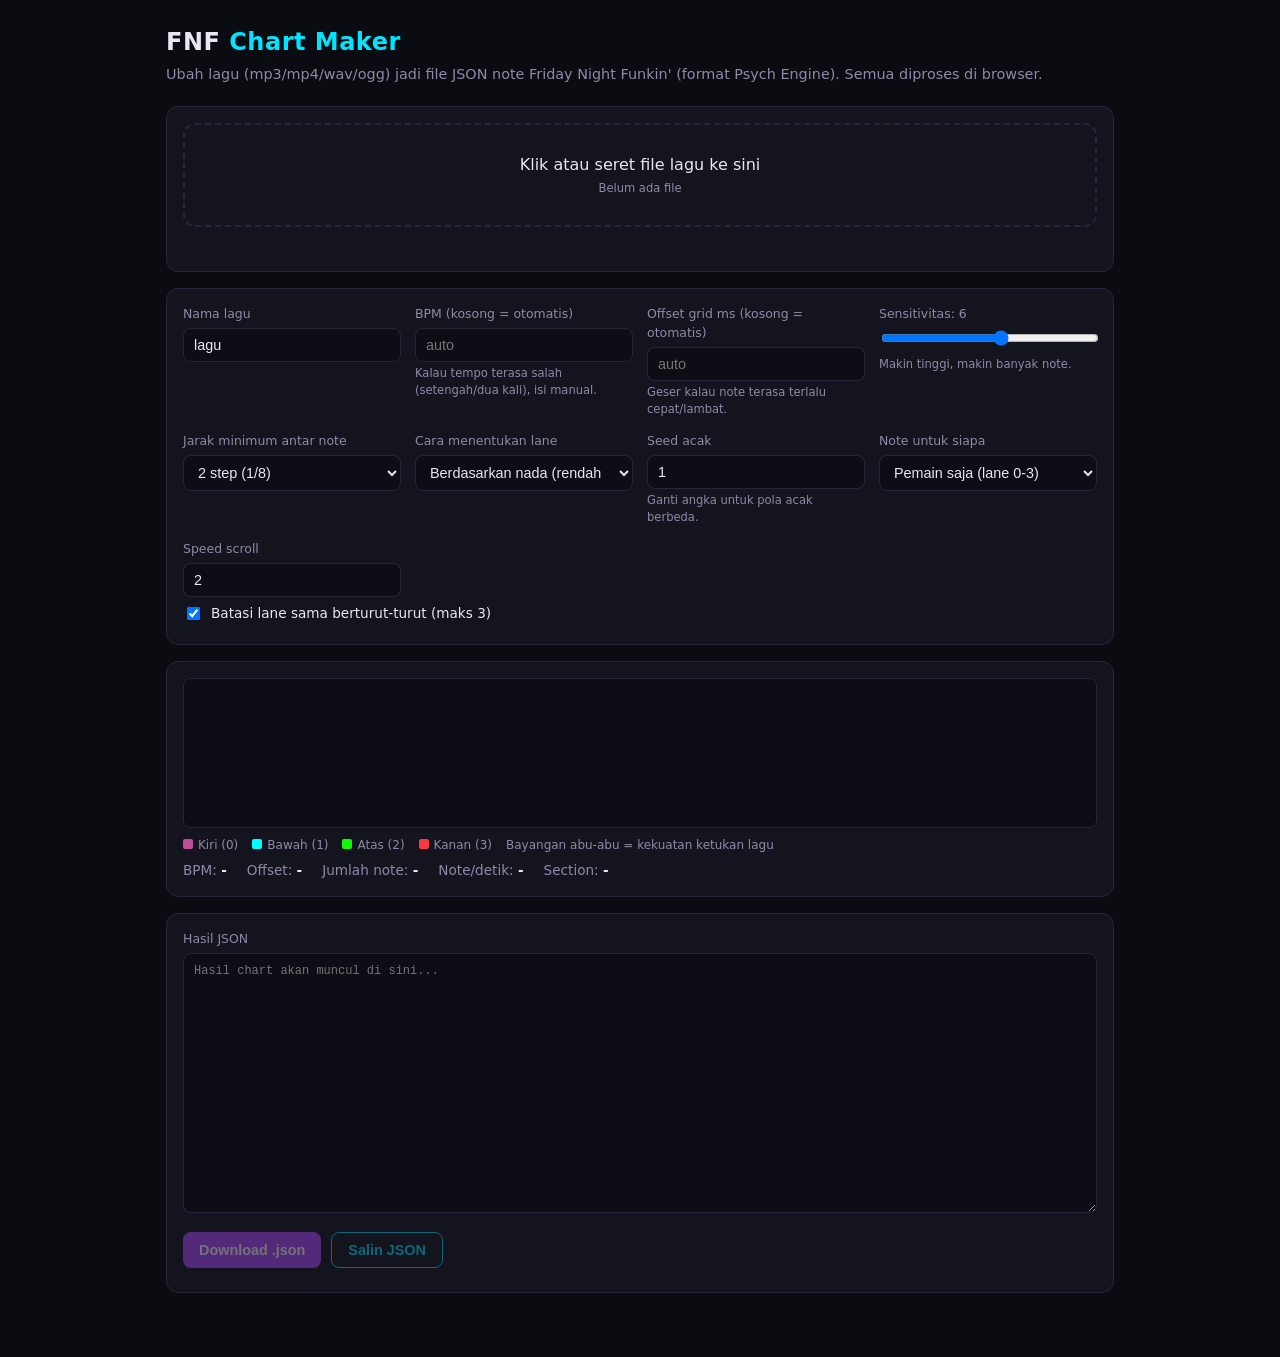
<file: noted.html>
<!DOCTYPE html>
<html lang="id">
<head>
<meta charset="UTF-8">
<meta name="viewport" content="width=device-width, initial-scale=1">
<title>FNF Chart Maker - Audio ke JSON Note</title>
<style>
  :root{
    --bg:#0b0b12; --panel:#14141f; --line:#26263a; --text:#e8e8f2; --muted:#8b8ba8;
    --accent:#00e5ff; --accent2:#b14bff;
  }
  *{box-sizing:border-box}
  body{margin:0;background:var(--bg);color:var(--text);font-family:system-ui,Segoe UI,Arial,sans-serif;line-height:1.5}
  .wrap{max-width:980px;margin:0 auto;padding:24px 16px 48px}
  h1{font-size:1.5rem;margin:0 0 4px;letter-spacing:.5px}
  h1 span{color:var(--accent)}
  .sub{color:var(--muted);margin:0 0 20px;font-size:.9rem}
  .panel{background:var(--panel);border:1px solid var(--line);border-radius:12px;padding:16px;margin-bottom:16px}
  .drop{border:2px dashed var(--line);border-radius:12px;padding:28px 16px;text-align:center;cursor:pointer;transition:.15s}
  .drop:hover,.drop.over{border-color:var(--accent);background:rgba(0,229,255,.05)}
  .drop b{color:var(--accent)}
  .grid{display:grid;grid-template-columns:repeat(auto-fit,minmax(200px,1fr));gap:14px}
  label{display:block;font-size:.78rem;color:var(--muted);margin-bottom:4px}
  input[type=text],input[type=number],select{
    width:100%;padding:8px 10px;background:#0d0d16;border:1px solid var(--line);border-radius:8px;color:var(--text);font-size:.9rem
  }
  input[type=range]{width:100%}
  .row{display:flex;align-items:center;gap:8px}
  .hint{font-size:.72rem;color:var(--muted);margin-top:3px}
  .btns{display:flex;gap:10px;flex-wrap:wrap;margin-top:12px}
  button{background:var(--accent2);color:#fff;border:0;border-radius:8px;padding:9px 16px;font-size:.9rem;cursor:pointer;font-weight:600}
  button.alt{background:transparent;border:1px solid var(--accent);color:var(--accent)}
  button:disabled{opacity:.4;cursor:not-allowed}
  #status{font-size:.88rem;color:var(--accent);min-height:1.3em}
  .stats{display:flex;gap:20px;flex-wrap:wrap;font-size:.85rem;color:var(--muted);margin-top:6px}
  .stats b{color:var(--text)}
  canvas{width:100%;height:150px;display:block;background:#0d0d16;border-radius:8px;border:1px solid var(--line)}
  textarea{width:100%;height:260px;background:#0d0d16;color:#bfe9ff;border:1px solid var(--line);border-radius:8px;
    padding:10px;font-family:Consolas,monospace;font-size:.75rem;resize:vertical}
  .legend{display:flex;gap:14px;font-size:.75rem;color:var(--muted);margin-top:8px;flex-wrap:wrap}
  .legend i{display:inline-block;width:10px;height:10px;border-radius:2px;margin-right:5px}
  .chk{display:flex;align-items:center;gap:8px;font-size:.85rem;color:var(--text);margin-top:6px}
</style>
</head>
<body>
<div class="wrap">
  <h1>FNF <span>Chart Maker</span></h1>
  <p class="sub">Ubah lagu (mp3/mp4/wav/ogg) jadi file JSON note Friday Night Funkin' (format Psych Engine). Semua diproses di browser.</p>

  <div class="panel">
    <div class="drop" id="drop">
      <div>Klik atau seret file lagu ke sini</div>
      <div class="hint" id="fileInfo">Belum ada file</div>
      <input type="file" id="file" accept="audio/*,video/mp4,video/*" hidden>
    </div>
    <div id="status" style="margin-top:10px"></div>
  </div>

  <div class="panel">
    <div class="grid">
      <div>
        <label>Nama lagu</label>
        <input type="text" id="name" value="lagu">
        <div class="hint" id="slugHint"></div>
      </div>
      <div>
        <label>BPM (kosong = otomatis)</label>
        <input type="number" id="bpm" step="0.01" min="40" max="300" placeholder="auto">
        <div class="hint">Kalau tempo terasa salah (setengah/dua kali), isi manual.</div>
      </div>
      <div>
        <label>Offset grid ms (kosong = otomatis)</label>
        <input type="number" id="offset" step="1" placeholder="auto">
        <div class="hint">Geser kalau note terasa terlalu cepat/lambat.</div>
      </div>
      <div>
        <label>Sensitivitas: <span id="sensVal">6</span></label>
        <input type="range" id="sens" min="1" max="10" value="6">
        <div class="hint">Makin tinggi, makin banyak note.</div>
      </div>
      <div>
        <label>Jarak minimum antar note</label>
        <select id="gap">
          <option value="1">1/16 (rapat sekali)</option>
          <option value="2" selected>2 step (1/8)</option>
          <option value="3">3 step</option>
          <option value="4">4 step (1/4)</option>
          <option value="6">6 step</option>
          <option value="8">8 step (1/2)</option>
        </select>
      </div>
      <div>
        <label>Cara menentukan lane</label>
        <select id="lane">
          <option value="freq" selected>Berdasarkan nada (rendah ke tinggi)</option>
          <option value="random">Acak (tanpa lane sama berurutan)</option>
          <option value="zigzag">Zigzag (kiri-bawah-atas-kanan-atas-bawah)</option>
        </select>
      </div>
      <div>
        <label>Seed acak</label>
        <input type="number" id="seed" value="1" min="1" step="1">
        <div class="hint">Ganti angka untuk pola acak berbeda.</div>
      </div>
      <div>
        <label>Note untuk siapa</label>
        <select id="side">
          <option value="player" selected>Pemain saja (lane 0-3)</option>
          <option value="opp">Lawan saja (lane 4-7)</option>
          <option value="alt">Bergantian tiap 2 section</option>
        </select>
      </div>
      <div>
        <label>Speed scroll</label>
        <input type="number" id="speed" value="2" step="0.1" min="0.5" max="6">
      </div>
    </div>
    <label class="chk"><input type="checkbox" id="limitRep" checked> Batasi lane sama berturut-turut (maks 3)</label>
  </div>

  <div class="panel">
    <canvas id="cv"></canvas>
    <div class="legend">
      <span><i style="background:#c24b99"></i>Kiri (0)</span>
      <span><i style="background:#00ffff"></i>Bawah (1)</span>
      <span><i style="background:#12fa05"></i>Atas (2)</span>
      <span><i style="background:#f9393f"></i>Kanan (3)</span>
      <span>Bayangan abu-abu = kekuatan ketukan lagu</span>
    </div>
    <div class="stats">
      <span>BPM: <b id="stBpm">-</b></span>
      <span>Offset: <b id="stOff">-</b></span>
      <span>Jumlah note: <b id="stNotes">-</b></span>
      <span>Note/detik: <b id="stNps">-</b></span>
      <span>Section: <b id="stSec">-</b></span>
    </div>
  </div>

  <div class="panel">
    <label>Hasil JSON</label>
    <textarea id="out" readonly placeholder="Hasil chart akan muncul di sini..."></textarea>
    <div class="btns">
      <button id="btnDl" disabled>Download .json</button>
      <button id="btnCopy" class="alt" disabled>Salin JSON</button>
    </div>
    <div class="hint" id="pathHint" style="margin-top:8px"></div>
  </div>
</div>

<script>
(function(){
  const $ = id => document.getElementById(id);
  const N = 1024, HOP = 512;
  const COLORS = ['#c24b99','#00ffff','#12fa05','#f9393f'];
  const S = { sr:0, fr:0, duration:0, flux:null, avg:null, cent:null, gm:0, fmax:1, bpmAuto:120, json:'', notesDraw:[] };

  /* ---------- FFT (radix-2) ---------- */
  function makeFFT(n){
    const levels = Math.round(Math.log2(n));
    const cosT = new Float32Array(n/2), sinT = new Float32Array(n/2);
    for(let i=0;i<n/2;i++){ cosT[i]=Math.cos(2*Math.PI*i/n); sinT[i]=Math.sin(2*Math.PI*i/n); }
    const rev = new Uint32Array(n);
    for(let i=0;i<n;i++){
      let r=0;
      for(let b=0;b<levels;b++) r |= ((i>>b)&1) << (levels-1-b);
      rev[i]=r;
    }
    return function(re, im){
      for(let i=0;i<n;i++){
        const j=rev[i];
        if(j>i){
          let t=re[i]; re[i]=re[j]; re[j]=t;
          t=im[i]; im[i]=im[j]; im[j]=t;
        }
      }
      for(let size=2; size<=n; size<<=1){
        const half=size>>1, step=n/size;
        for(let i=0;i<n;i+=size){
          for(let j=i,k=0;j<i+half;j++,k+=step){
            const l=j+half;
            const tre = re[l]*cosT[k] + im[l]*sinT[k];
            const tim = -re[l]*sinT[k] + im[l]*cosT[k];
            re[l]=re[j]-tre; im[l]=im[j]-tim;
            re[j]+=tre; im[j]+=tim;
          }
        }
      }
    };
  }
  const fft = makeFFT(N);

  /* ---------- Helper ---------- */
  function movAvg(a, W){
    const n=a.length, p=new Float64Array(n+1);
    for(let i=0;i<n;i++) p[i+1]=p[i]+a[i];
    const o=new Float32Array(n);
    for(let i=0;i<n;i++){
      const lo=Math.max(0,i-W), hi=Math.min(n,i+W+1);
      o[i]=(p[hi]-p[lo])/(hi-lo);
    }
    return o;
  }
  function mulberry32(a){
    return function(){
      a |= 0; a = a + 0x6D2B79F5 | 0;
      let t = Math.imul(a ^ a >>> 15, 1 | a);
      t = t + Math.imul(t ^ t >>> 7, 61 | t) ^ t;
      return ((t ^ t >>> 14) >>> 0) / 4294967296;
    };
  }
  function slugify(s){
    const r = s.toLowerCase().trim().replace(/\s+/g,'-').replace(/[^a-z0-9\-_]/g,'');
    return r || 'lagu';
  }
  function setStatus(t){ $('status').textContent = t; }
  const tick = () => new Promise(r => setTimeout(r, 0));

  /* ---------- Deteksi BPM ---------- */
  function detectBpm(env, fr){
    const n = env.length;
    function interp(x){
      const i = Math.floor(x);
      if(i < 0 || i >= n-1) return 0;
      const f = x - i;
      return env[i]*(1-f) + env[i+1]*f;
    }
    let best = 120, bestScore = -1;
    for(let bpm=70; bpm<=180; bpm+=0.25){
      const lag = 60/bpm*fr;
      const lim = n - Math.ceil(lag*2) - 2;
      if(lim < 10) continue;
      let s = 0;
      for(let i=0;i<lim;i++){
        const v = env[i];
        if(v === 0) continue;
        s += v * (interp(i+lag) + 0.5*interp(i+2*lag));
      }
      s /= lim;
      const w = Math.exp(-0.5*Math.pow(Math.log2(bpm/120)/0.7, 2));
      s *= w;
      if(s > bestScore){ bestScore = s; best = bpm; }
    }
    return best;
  }

  function bestOffset(peaks, stepMs){
    let best = 0, bestScore = -Infinity;
    const lim = Math.ceil(stepMs);
    for(let off=0; off<lim; off++){
      let s = 0;
      for(let i=0;i<peaks.length;i++){
        s += peaks[i].s * Math.cos(2*Math.PI*(peaks[i].t - off)/stepMs);
      }
      if(s > bestScore){ bestScore = s; best = off; }
    }
    return best;
  }

  /* ---------- Analisis audio (sekali per file) ---------- */
  async function analyze(file){
    setStatus('Membaca dan men-decode audio...');
    $('btnDl').disabled = true; $('btnCopy').disabled = true;
    await tick();

    const AC = window.AudioContext || window.webkitAudioContext;
    const ctx = new AC();
    let buf;
    try{
      buf = await ctx.decodeAudioData(await file.arrayBuffer());
    }catch(e){
      setStatus('Gagal decode file. Coba mp3/wav/ogg, atau mp4 yang audionya AAC.');
      try{ ctx.close(); }catch(_){}
      return;
    }
    try{ ctx.close(); }catch(_){}

    const sr = buf.sampleRate, len = buf.length, nch = buf.numberOfChannels;
    const mono = new Float32Array(len);
    for(let c=0;c<nch;c++){
      const d = buf.getChannelData(c);
      for(let i=0;i<len;i++) mono[i] += d[i]/nch;
    }
    const frames = Math.floor((len - N)/HOP);
    if(frames < 50){ setStatus('Audio terlalu pendek.'); return; }

    const flux = new Float32Array(frames);
    const cent = new Float32Array(frames);
    const re = new Float32Array(N), im = new Float32Array(N);
    const prev = new Float32Array(N/2);
    const win = new Float32Array(N);
    for(let i=0;i<N;i++) win[i] = 0.5 - 0.5*Math.cos(2*Math.PI*i/(N-1));
    const kmax = Math.min(N/2 - 1, Math.floor(6000*N/sr));

    for(let f=0; f<frames; f++){
      const off = f*HOP;
      for(let i=0;i<N;i++){ re[i] = mono[off+i]*win[i]; im[i] = 0; }
      fft(re, im);
      let fl = 0, num = 0, den = 0;
      for(let k=1;k<N/2;k++){
        const m = Math.sqrt(re[k]*re[k] + im[k]*im[k])/(N/2);
        const lm = Math.log(1 + 100*m);
        const d = lm - prev[k];
        if(d > 0) fl += d;
        prev[k] = lm;
        if(k <= kmax){ num += k*m; den += m; }
      }
      flux[f] = f === 0 ? 0 : fl;
      cent[f] = den > 1e-9 ? num/den : 0;
      if(f % 400 === 0){
        setStatus('Menganalisis lagu... ' + Math.round(f/frames*100) + '%');
        await tick();
      }
    }

    let sum = 0, mx = 0;
    for(let i=0;i<frames;i++){ sum += flux[i]; if(flux[i] > mx) mx = flux[i]; }
    S.sr = sr; S.fr = sr/HOP; S.duration = len/sr;
    S.flux = flux; S.cent = cent; S.gm = sum/frames; S.fmax = mx || 1;
    S.avg = movAvg(flux, 8);

    setStatus('Mencari BPM...');
    await tick();
    const env = new Float32Array(frames);
    for(let i=0;i<frames;i++) env[i] = Math.max(0, flux[i] - S.avg[i]);
    S.bpmAuto = detectBpm(env, S.fr);

    setStatus('Selesai dianalisis. Atur pengaturan di atas kalau perlu.');
    generate();
  }

  /* ---------- Generate chart (cepat, bisa diulang) ---------- */
  function generate(){
    if(!S.flux) return;
    const sens = +$('sens').value;
    const minGap = +$('gap').value;
    const mode = $('lane').value;
    const side = $('side').value;
    const speed = parseFloat($('speed').value) || 2;
    const limitRep = $('limitRep').checked;
    const seed = Math.max(1, parseInt($('seed').value) || 1);
    const name = $('name').value.trim() || 'lagu';
    const slug = slugify(name);

    let bpm = parseFloat($('bpm').value);
    if(!(bpm > 0)) bpm = S.bpmAuto;
    const stepMs = 60000/bpm/4;
    const sectionMs = stepMs*16;

    /* 1. Cari puncak (onset) */
    const mult = 2.0 - sens*0.13;
    const delta = S.gm*0.25;
    const f = S.flux, n = f.length, R = 3;
    const peaks = [];
    for(let i=R;i<n-R;i++){
      const v = f[i];
      if(v <= S.avg[i]*mult + delta) continue;
      let isMax = true;
      for(let k=1;k<=R;k++){
        if(f[i-k] > v || f[i+k] >= v){ isMax = false; break; }
      }
      if(isMax){
        peaks.push({
          t: (i*HOP + N/2)/S.sr*1000,
          s: v,
          c: (S.cent[i] + S.cent[Math.min(i+1, n-1)])/2
        });
      }
    }

    /* 2. Offset */
    let offset = parseFloat($('offset').value);
    if(isNaN(offset)) offset = bestOffset(peaks, stepMs);
    $('bpm').placeholder = 'auto: ' + S.bpmAuto.toFixed(2);
    $('offset').placeholder = 'auto: ' + Math.round(offset);

    /* 3. Kuantisasi ke grid 1/16 + jarak minimum */
    const list = [];
    for(const p of peaks){
      const step = Math.round((p.t - offset)/stepMs);
      if(step < 0) continue;
      const last = list[list.length-1];
      if(last && step - last.step < minGap){
        if(p.s > last.s){ last.step = step; last.s = p.s; last.c = p.c; }
        continue;
      }
      list.push({ step: step, s: p.s, c: p.c });
    }

    /* 4. Tentukan lane 0-3 */
    let lanes = new Array(list.length);
    if(mode === 'freq'){
      const cs = list.map(x => x.c).sort((a,b) => a-b);
      const q = [0.25, 0.5, 0.75].map(p => cs.length ? cs[Math.floor(p*(cs.length-1))] : 0);
      for(let i=0;i<list.length;i++){
        const c = list[i].c;
        lanes[i] = c <= q[0] ? 0 : c <= q[1] ? 1 : c <= q[2] ? 2 : 3;
      }
    }else if(mode === 'random'){
      const rnd = mulberry32(seed);
      let prevLane = -1;
      for(let i=0;i<list.length;i++){
        let l = Math.floor(rnd()*4);
        if(l === prevLane) l = (l + 1 + Math.floor(rnd()*3)) % 4;
        lanes[i] = l; prevLane = l;
      }
    }else{
      const pat = [0,1,2,3,2,1];
      for(let i=0;i<list.length;i++) lanes[i] = pat[i % pat.length];
    }
    if(limitRep){
      let run = 1;
      for(let i=1;i<lanes.length;i++){
        if(lanes[i] === lanes[i-1]){
          run++;
          if(run > 3){
            lanes[i] = (lanes[i] + 1 + (i % 3)) % 4;
            run = 1;
          }
        }else{
          run = 1;
        }
      }
    }

    /* 5. Susun section */
    const notesFinal = [];
    let lastSec = 0;
    for(let i=0;i<list.length;i++){
      const time = Math.max(0, offset + list[i].step*stepMs);
      const sec = Math.floor(time/sectionMs);
      let add = 0;
      if(side === 'opp') add = 4;
      else if(side === 'alt') add = ((sec >> 1) & 1) ? 4 : 0;
      notesFinal.push({ time: Math.round(time*100)/100, sec: sec, lane: lanes[i] + add });
      if(sec > lastSec) lastSec = sec;
    }
    const nSec = Math.max(1, Math.ceil(S.duration*1000/sectionMs), lastSec + 1);
    const sections = [];
    for(let i=0;i<nSec;i++){
      sections.push({
        sectionNotes: [],
        sectionBeats: 4,
        lengthInSteps: 16,
        mustHitSection: true,
        bpm: Math.round(bpm*100)/100,
        changeBPM: false,
        altAnim: false,
        gfSection: false,
        typeOfSection: 0
      });
    }
    for(const nt of notesFinal){
      sections[nt.sec].sectionNotes.push([nt.time, nt.lane, 0]);
    }

    /* 6. JSON (1 section per baris biar mudah dibaca) */
    const rest = {
      song: name,
      events: [],
      bpm: Math.round(bpm*100)/100,
      needsVoices: false,
      player1: 'bf',
      player2: 'dad',
      gfVersion: 'gf',
      speed: speed,
      stage: 'stage',
      validScore: true
    };
    const restStr = JSON.stringify(rest).slice(1, -1);
    const secStr = sections.map(s => JSON.stringify(s)).join(',\n');
    S.json = '{"song":{' + restStr + ',"notes":[\n' + secStr + '\n]}}';
    S.slug = slug;
    S.notesDraw = notesFinal;

    $('out').value = S.json;
    $('btnDl').disabled = false;
    $('btnCopy').disabled = false;
    $('stBpm').textContent = bpm.toFixed(2);
    $('stOff').textContent = Math.round(offset) + ' ms';
    $('stNotes').textContent = notesFinal.length;
    $('stNps').textContent = (notesFinal.length/S.duration).toFixed(2);
    $('stSec').textContent = nSec;
    $('slugHint').textContent = 'Nama file: ' + slug + '.json';
    $('pathHint').textContent = 'Taruh di: mods/<namamod>/data/' + slug + '/' + slug + '.json';
    draw();
  }

  /* ---------- Gambar ringkasan ---------- */
  function draw(){
    const cv = $('cv');
    const w = cv.clientWidth || 900, h = 150;
    const dpr = window.devicePixelRatio || 1;
    cv.width = w*dpr; cv.height = h*dpr;
    const g = cv.getContext('2d');
    g.setTransform(dpr,0,0,dpr,0,0);
    g.fillStyle = '#0d0d16'; g.fillRect(0,0,w,h);
    if(!S.flux) return;

    const n = S.flux.length;
    g.fillStyle = 'rgba(140,140,170,.18)';
    for(let x=0;x<w;x++){
      const i0 = Math.floor(x/w*n), i1 = Math.max(i0+1, Math.floor((x+1)/w*n));
      let m = 0;
      for(let i=i0;i<i1&&i<n;i++) if(S.flux[i] > m) m = S.flux[i];
      const bh = Math.min(1, m/(S.fmax*0.6))*h;
      g.fillRect(x, h-bh, 1, bh);
    }
    const rowH = h/4;
    g.strokeStyle = 'rgba(255,255,255,.06)';
    for(let r=1;r<4;r++){ g.beginPath(); g.moveTo(0,r*rowH); g.lineTo(w,r*rowH); g.stroke(); }
    for(const nt of S.notesDraw){
      const x = nt.time/1000/S.duration*w;
      const l = nt.lane % 4;
      g.fillStyle = COLORS[l];
      g.globalAlpha = nt.lane >= 4 ? 0.55 : 1;
      g.fillRect(x, l*rowH + rowH*0.2, 2, rowH*0.6);
    }
    g.globalAlpha = 1;
  }

  /* ---------- Download & salin ---------- */
  $('btnDl').addEventListener('click', () => {
    const blob = new Blob([S.json], { type:'application/json' });
    const a = document.createElement('a');
    a.href = URL.createObjectURL(blob);
    a.download = (S.slug || 'lagu') + '.json';
    document.body.appendChild(a); a.click(); a.remove();
    setTimeout(() => URL.revokeObjectURL(a.href), 1000);
  });
  $('btnCopy').addEventListener('click', async () => {
    try{
      await navigator.clipboard.writeText(S.json);
    }catch(e){
      $('out').removeAttribute('readonly'); $('out').select();
      document.execCommand('copy');
      $('out').setAttribute('readonly','');
    }
    const old = $('btnCopy').textContent;
    $('btnCopy').textContent = 'Tersalin!';
    setTimeout(() => $('btnCopy').textContent = old, 1200);
  });

  /* ---------- Input file ---------- */
  const drop = $('drop'), fileIn = $('file');
  drop.addEventListener('click', () => fileIn.click());
  drop.addEventListener('dragover', e => { e.preventDefault(); drop.classList.add('over'); });
  drop.addEventListener('dragleave', () => drop.classList.remove('over'));
  drop.addEventListener('drop', e => {
    e.preventDefault(); drop.classList.remove('over');
    if(e.dataTransfer.files[0]) loadFile(e.dataTransfer.files[0]);
  });
  fileIn.addEventListener('change', () => { if(fileIn.files[0]) loadFile(fileIn.files[0]); });

  function loadFile(file){
    $('fileInfo').textContent = file.name + ' (' + (file.size/1048576).toFixed(2) + ' MB)';
    const base = file.name.replace(/\.[^.]+$/, '');
    $('name').value = base;
    $('bpm').value = ''; $('offset').value = '';
    analyze(file);
  }

  /* ---------- Ubah pengaturan = generate ulang ---------- */
  let timer = null;
  function soon(){ clearTimeout(timer); timer = setTimeout(generate, 150); }
  ['name','bpm','offset','sens','gap','lane','seed','side','speed','limitRep'].forEach(id => {
    $(id).addEventListener('input', soon);
    $(id).addEventListener('change', soon);
  });
  $('sens').addEventListener('input', () => { $('sensVal').textContent = $('sens').value; });
  $('name').addEventListener('input', () => { $('slugHint').textContent = 'Nama file: ' + slugify($('name').value) + '.json'; });
  window.addEventListener('resize', draw);
  draw();
})();
</script>
</body>
</html>
</file>
